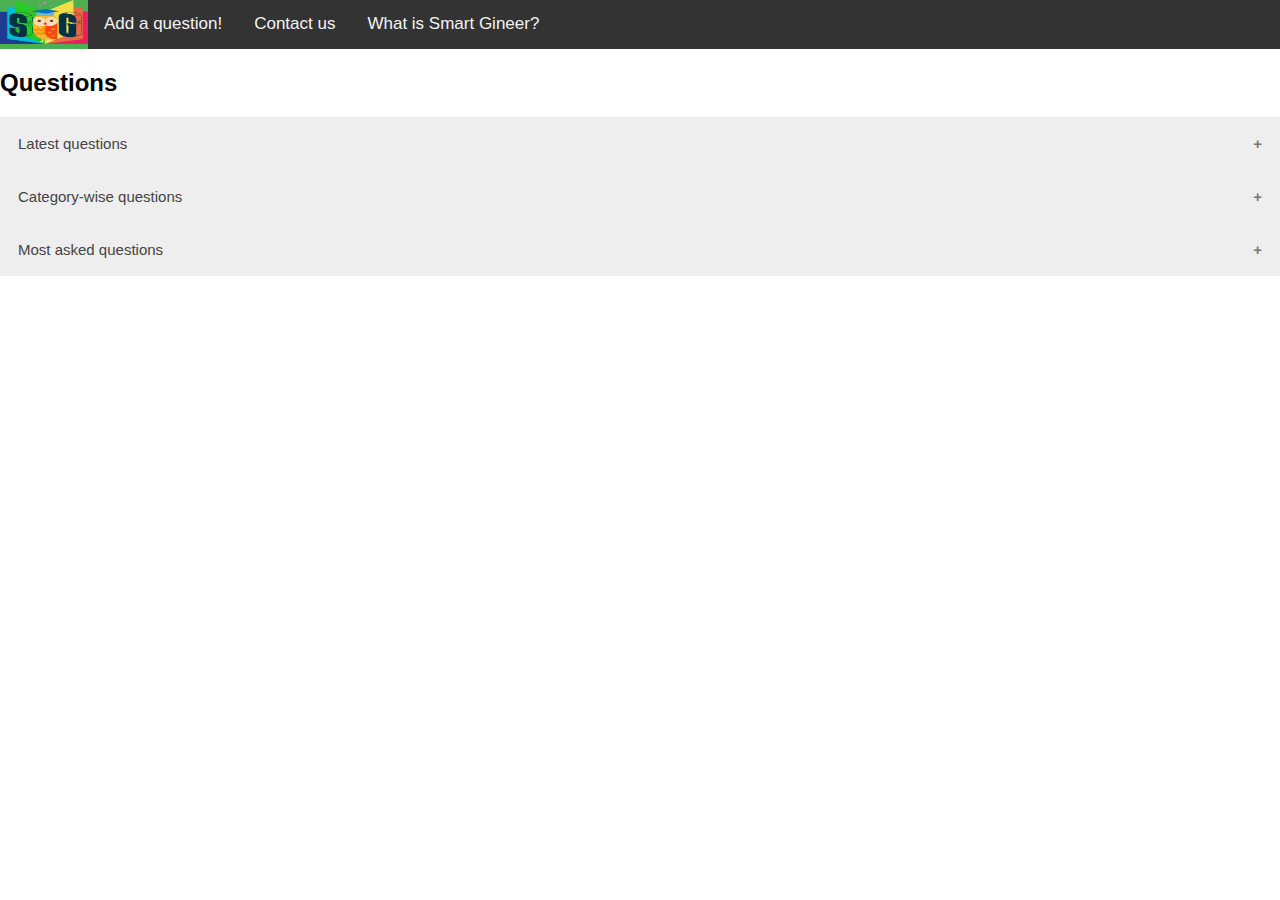
<file: Smart Gineer/index.html>
<!DOCTYPE html>
<html>
<head>
<link rel="stylesheet" href="https://cdnjs.cloudflare.com/ajax/libs/font-awesome/4.7.0/css/font-awesome.min.css">
<link rel="stylesheet" href="nbar.css">
<link rel="stylesheet" href="questions.css">
</head>
<body>

<div class="topnav" id="myTopnav">
  <a href="" class="navactive" style="padding:0; margin:0"><img src="logo_small_final.png" style="width: 88px;height: 44px;"></a>
  <a href="add_question.html">Add a question!</a>
  <a href="contact.html">Contact us</a>
  <a href="about.html">What is Smart Gineer?</a>
  <a href="javascript:void(0);" class="icon" onclick="myFunction()">
    <i class="fa fa-bars"></i>
  </a>
</div>

<h2>Questions</h2>
<button class="accordion">Latest questions</button>
<div class="panel">
  <p>Q1.</p>
  <p>A1.</p>
  <br>
  <p>Q2.</p>
  <p>A2.</p>

</div>

<button class="accordion">Category-wise questions</button>
<div class="panel">
  <p>Q1.</p>
  <p>A1.</p>
  <br>
  <p>Q2.</p>
  <p>A2.</p>
</div>

<button class="accordion">Most asked questions</button>
<div class="panel">
  <p>Q1.</p>
  <p>A1.</p>
  <br>
  <p>Q2.</p>
  <p>A2.</p>
</div>

<script>
function myFunction() {
  var x = document.getElementById("myTopnav");
  if (x.className === "topnav") {
    x.className += " responsive";
  } else {
    x.className = "topnav";
  }
}

var acc = document.getElementsByClassName("accordion");
var i;

for (i = 0; i < acc.length; i++) {
  acc[i].addEventListener("click", function() {
    this.classList.toggle("accactive");
    var panel = this.nextElementSibling;
    if (panel.style.maxHeight) {
      panel.style.maxHeight = null;
    } else {
      panel.style.maxHeight = panel.scrollHeight + "px";
    } 
  });
}
</script>

</body>
</html>
</file>
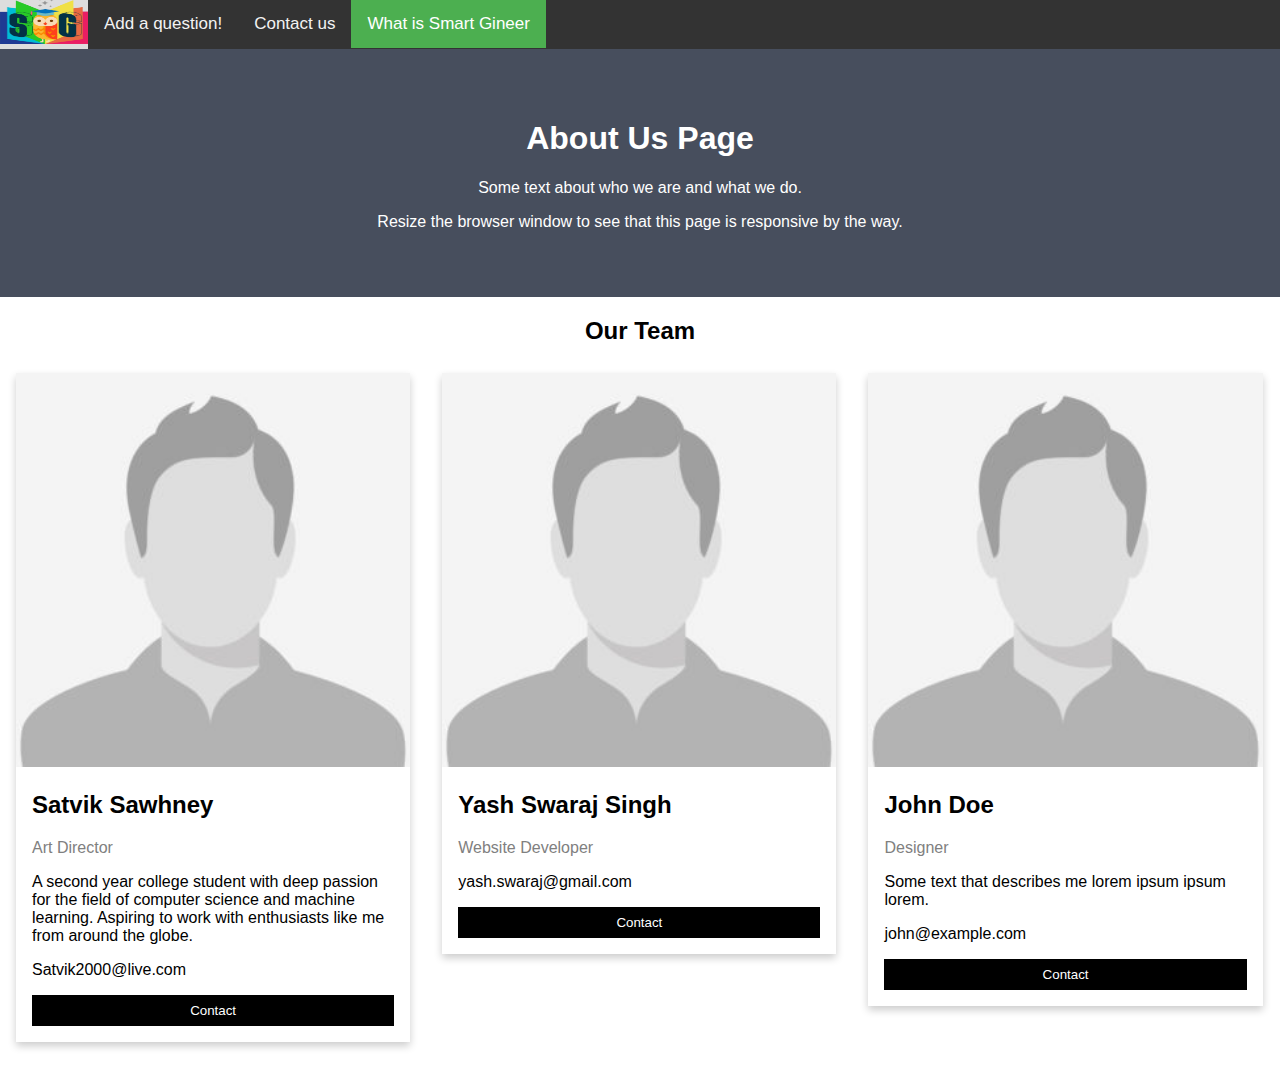
<file: Smart Gineer/about.html>
<!DOCTYPE html>
<html>
<head>
<link rel="stylesheet" href="https://cdnjs.cloudflare.com/ajax/libs/font-awesome/4.7.0/css/font-awesome.min.css">
<link rel="stylesheet" href="nbar.css">
<link rel="stylesheet" href="about.css">
</head>
<body>

<div class="topnav" id="myTopnav">
  <a href="index.html" style="padding:0; margin:0"><img src="logo_small_final.png" style="width: 88px;height: 44px;"></a>
  <a href="add_question.html">Add a question!</a>
  <a href="contact.html">Contact us</a>
  <a href="" class="navactive">What is Smart Gineer</a>
  <a href="javascript:void(0);" class="icon" onclick="myFunction()">
    <i class="fa fa-bars"></i>
  </a>
</div>

<div class="about-section">
  <h1>About Us Page</h1>
  <p>Some text about who we are and what we do.</p>
  <p>Resize the browser window to see that this page is responsive by the way.</p>
</div>

<h2 style="text-align:center">Our Team</h2>
<div class="row">
  <div class="column">
    <div class="card">
      <img src="male-placeholder-image-300x300.jpeg" alt="Jane" style="width:100%">
      <div class="container">
        <h2>Satvik Sawhney</h2>
        <p class="title">Art Director</p>
        <p>A second year college student with deep passion for the field of computer science and machine learning. Aspiring to work with enthusiasts like me from around the globe.</p>
        <p>Satvik2000@live.com</p>
        <p><button class="button">Contact</button></p>
      </div>
    </div>
  </div>

  <div class="column">
    <div class="card">
      <img src="male-placeholder-image-300x300.jpeg" alt="Mike" style="width:100%">
      <div class="container">
        <h2>Yash Swaraj Singh</h2>
        <p class="title">Website Developer</p>
        <p></p>
        <p>yash.swaraj@gmail.com</p>
        <p><button class="button">Contact</button></p>
      </div>
    </div>
  </div>
  
  <div class="column">
    <div class="card">
      <img src="male-placeholder-image-300x300.jpeg" alt="John" style="width:100%">
      <div class="container">
        <h2>John Doe</h2>
        <p class="title">Designer</p>
        <p>Some text that describes me lorem ipsum ipsum lorem.</p>
        <p>john@example.com</p>
        <p><button class="button">Contact</button></p>
      </div>
    </div>
  </div>
</div>

</body>
</html>
</file>
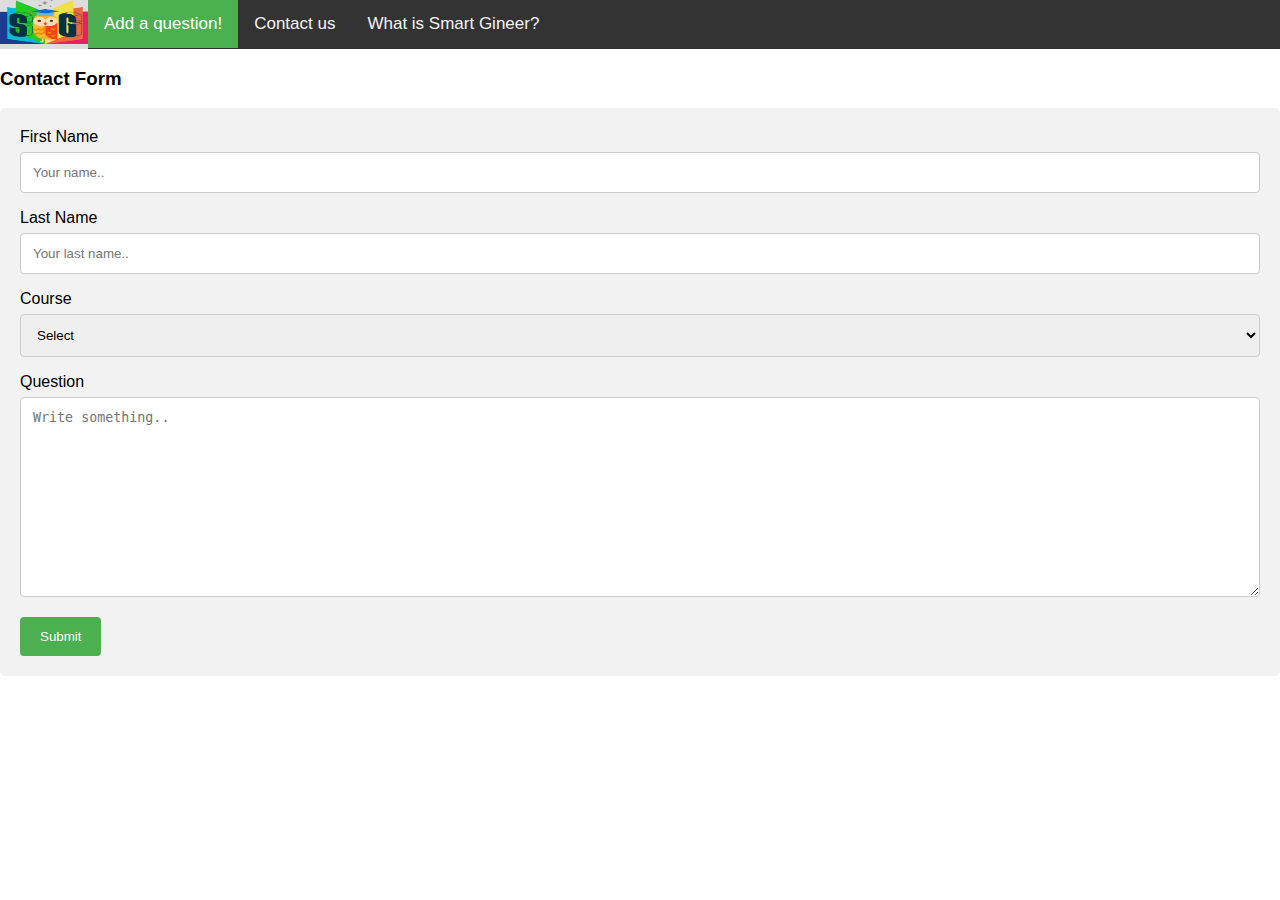
<file: Smart Gineer/add_question.html>
<!DOCTYPE html>
<html>
<head>
<link rel="stylesheet" href="https://cdnjs.cloudflare.com/ajax/libs/font-awesome/4.7.0/css/font-awesome.min.css">
<link rel="stylesheet" href="nbar.css">
<link rel="stylesheet" href="add_question.css">
</head>
<body>

<div class="topnav" id="myTopnav">
  <a href="index.html" style="padding:0; margin:0"><img src="logo_small_final.png" style="width: 88px;height: 44px;"></a>
  <a href="" class="navactive">Add a question!</a>
  <a href="contact.html">Contact us</a>
  <a href="about.html">What is Smart Gineer?</a>
  <a href="javascript:void(0);" class="icon" onclick="myFunction()">
    <i class="fa fa-bars"></i>
  </a>
</div>

<h3>Contact Form</h3>

<div class="container">
  <form action="/action_page.php">
    <label for="fname">First Name</label>
    <input type="text" id="fname" name="firstname" placeholder="Your name..">

    <label for="lname">Last Name</label>
    <input type="text" id="lname" name="lastname" placeholder="Your last name..">

    <label for="course">Course</label>
    <select id="course" name="course">
      <option value="select">Select</option>
      <option value="cse">CSE</option>
      <option value="Mechanical">Mechanical</option>
      <option value="civil">Civil</option>
    </select>

    <label for="subject">Question</label>
    <textarea id="subject" name="subject" placeholder="Write something.." style="height:200px"></textarea>

    <input type="submit" value="Submit">
  </form>
</div>

</body>
</html>
</file>
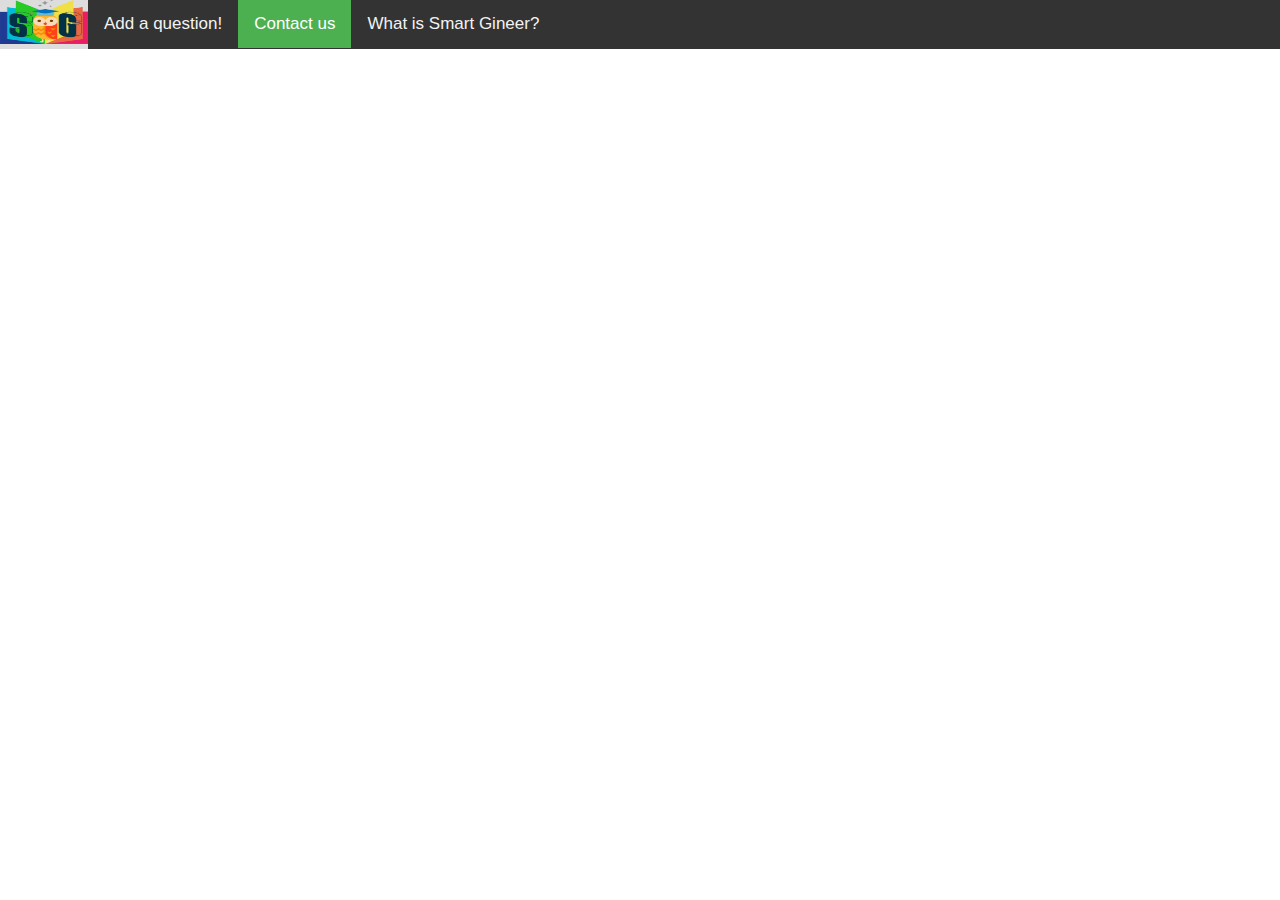
<file: Smart Gineer/contact.html>
<!DOCTYPE html>
<html>
<head>
<link rel="stylesheet" href="https://cdnjs.cloudflare.com/ajax/libs/font-awesome/4.7.0/css/font-awesome.min.css">
<link rel="stylesheet" href="nbar.css">
</head>
<body>

<div class="topnav" id="myTopnav">
  <a href="index.html" style="padding:0; margin:0"><img src="logo_small_final.png" style="width: 88px;height: 44px;"></a>
  <a href="add_question.html">Add a question!</a>
  <a href="" class="navactive" >Contact us</a>
  <a href="about.html">What is Smart Gineer?</a>
  <a href="javascript:void(0);" class="icon" onclick="myFunction()">
    <i class="fa fa-bars"></i>
  </a>
</div>
</file>
<file: Smart Gineer/nbar.css>
body {
  margin: 0;
  font-family: Arial, Helvetica, sans-serif;
}

.topnav {
  overflow: hidden;
  background-color: #333;
}

.topnav a {
  float: left;
  display: block;
  color: #f2f2f2;
  text-align: center;
  padding: 14px 16px;
  text-decoration: none;
  font-size: 17px;
}

.topnav a:hover {
  background-color: #ddd;
  color: black;
}

.topnav a.navactive {
  background-color: #4CAF50;
  color: white;
}

.topnav .icon {
  display: none;
}

@media screen and (max-width: 600px) {
  .topnav a:not(:first-child) {display: none;}
  .topnav a.icon {
    float: right;
    display: block;
  }
}

@media screen and (max-width: 600px) {
  .topnav.responsive {position: relative;}
  .topnav.responsive .icon {
    position: absolute;
    right: 0;
    top: 0;
  }
  .topnav.responsive a {
    float: none;
    display: block;
    text-align: left;
  }
}
</file>
<file: Smart Gineer/questions.css>
.accordion {
  background-color: #eee;
  color: #444;
  cursor: pointer;
  padding: 18px;
  width: 100%;
  border: none;
  text-align: left;
  outline: none;
  font-size: 15px;
  transition: 0.4s;
}

.accactive, .accordion:hover {
  background-color: #ccc;
}

.accordion:after {
  content: '\002B';
  color: #777;
  font-weight: bold;
  float: right;
  margin-left: 5px;
}

.accactive:after {
  content: "\2212";
}

.panel {
  padding: 0 18px;
  background-color: white;
  max-height: 0;
  overflow: hidden;
  transition: max-height 0.2s ease-out;
}
</file>
<file: Smart Gineer/about.css>
body {
  font-family: Arial, Helvetica, sans-serif;
  margin: 0;
}

html {
  box-sizing: border-box;
}

*, *:before, *:after {
  box-sizing: inherit;
}

.column {
  float: left;
  width: 33.3%;
  margin-bottom: 16px;
  padding: 0 8px;
}

.card {
  box-shadow: 0 4px 8px 0 rgba(0, 0, 0, 0.2);
  margin: 8px;
}

.about-section {
  padding: 50px;
  text-align: center;
  background-color: #474e5d;
  color: white;
}

.container {
  padding: 0 16px;
}

.container::after, .row::after {
  content: "";
  clear: both;
  display: table;
}

.title {
  color: grey;
}

.button {
  border: none;
  outline: 0;
  display: inline-block;
  padding: 8px;
  color: white;
  background-color: #000;
  text-align: center;
  cursor: pointer;
  width: 100%;
}

.button:hover {
  background-color: #555;
}

@media screen and (max-width: 650px) {
  .column {
    width: 100%;
    display: block;
  }
}
</file>
<file: Smart Gineer/add_question.css>
body {font-family: Arial, Helvetica, sans-serif;}
* {box-sizing: border-box;}

input[type=text], select, textarea {
  width: 100%;
  padding: 12px;
  border: 1px solid #ccc;
  border-radius: 4px;
  box-sizing: border-box;
  margin-top: 6px;
  margin-bottom: 16px;
  resize: vertical;
}

input[type=submit] {
  background-color: #4CAF50;
  color: white;
  padding: 12px 20px;
  border: none;
  border-radius: 4px;
  cursor: pointer;
}

input[type=submit]:hover {
  background-color: #45a049;
}

.container {
  border-radius: 5px;
  background-color: #f2f2f2;
  padding: 20px;
}
</file>
